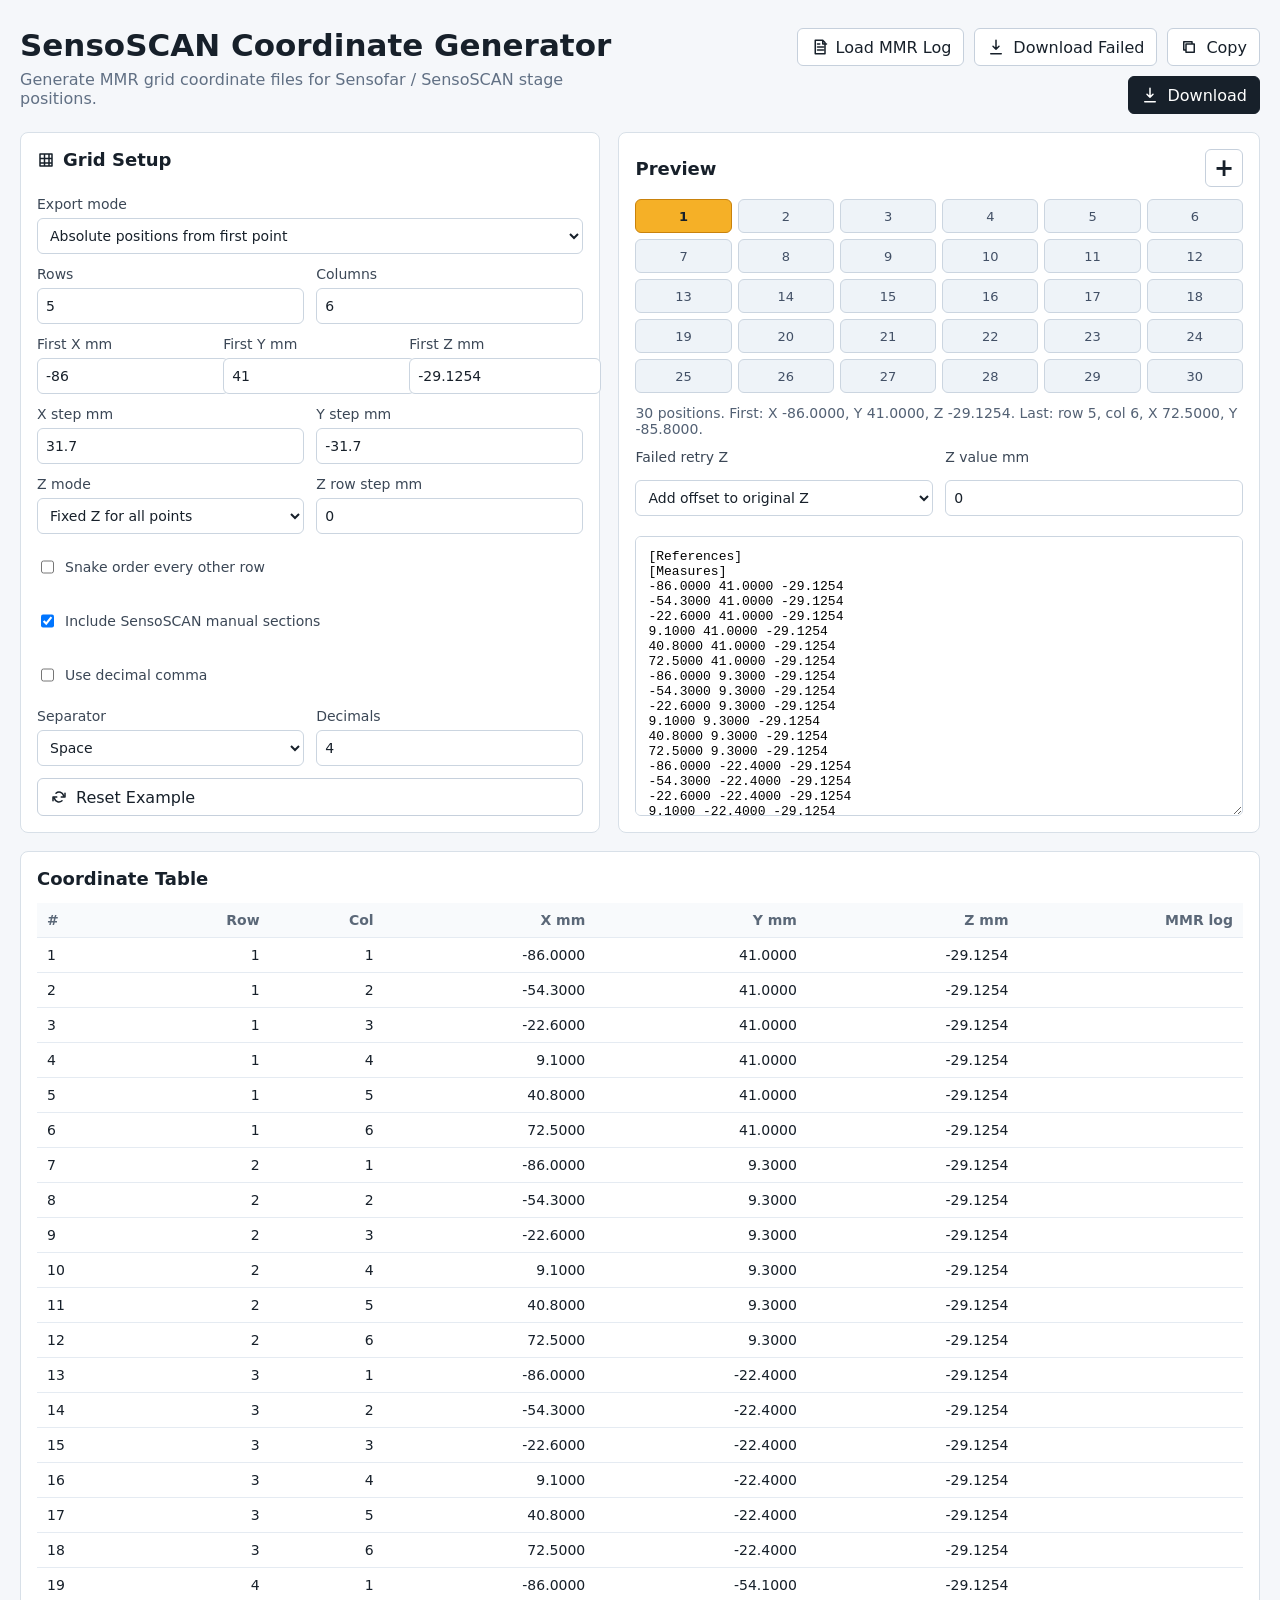
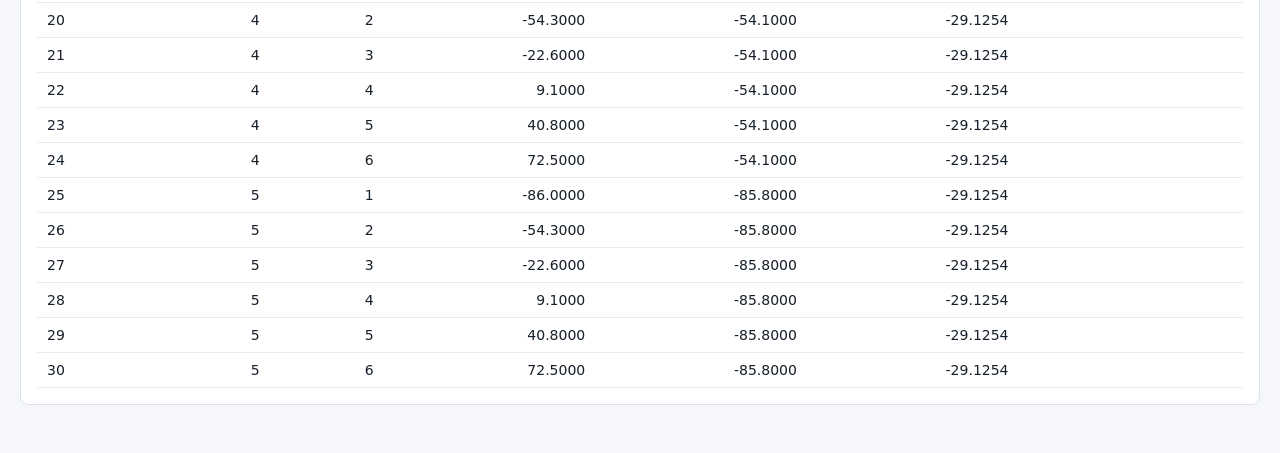
<file: index.html>
<!doctype html>
<html lang="en">
  <head>
    <meta charset="UTF-8" />
    <meta name="viewport" content="width=device-width, initial-scale=1.0" />
    <title>SensoSCAN Coordinate Generator</title>
    <link rel="icon" type="image/svg+xml" href="/favicon.svg" />
    <link rel="stylesheet" href="/src/styles.css" />
  </head>
  <body>
    <div id="root"></div>
    <script type="module" src="/src/main.js"></script>
  </body>
</html>
</file>
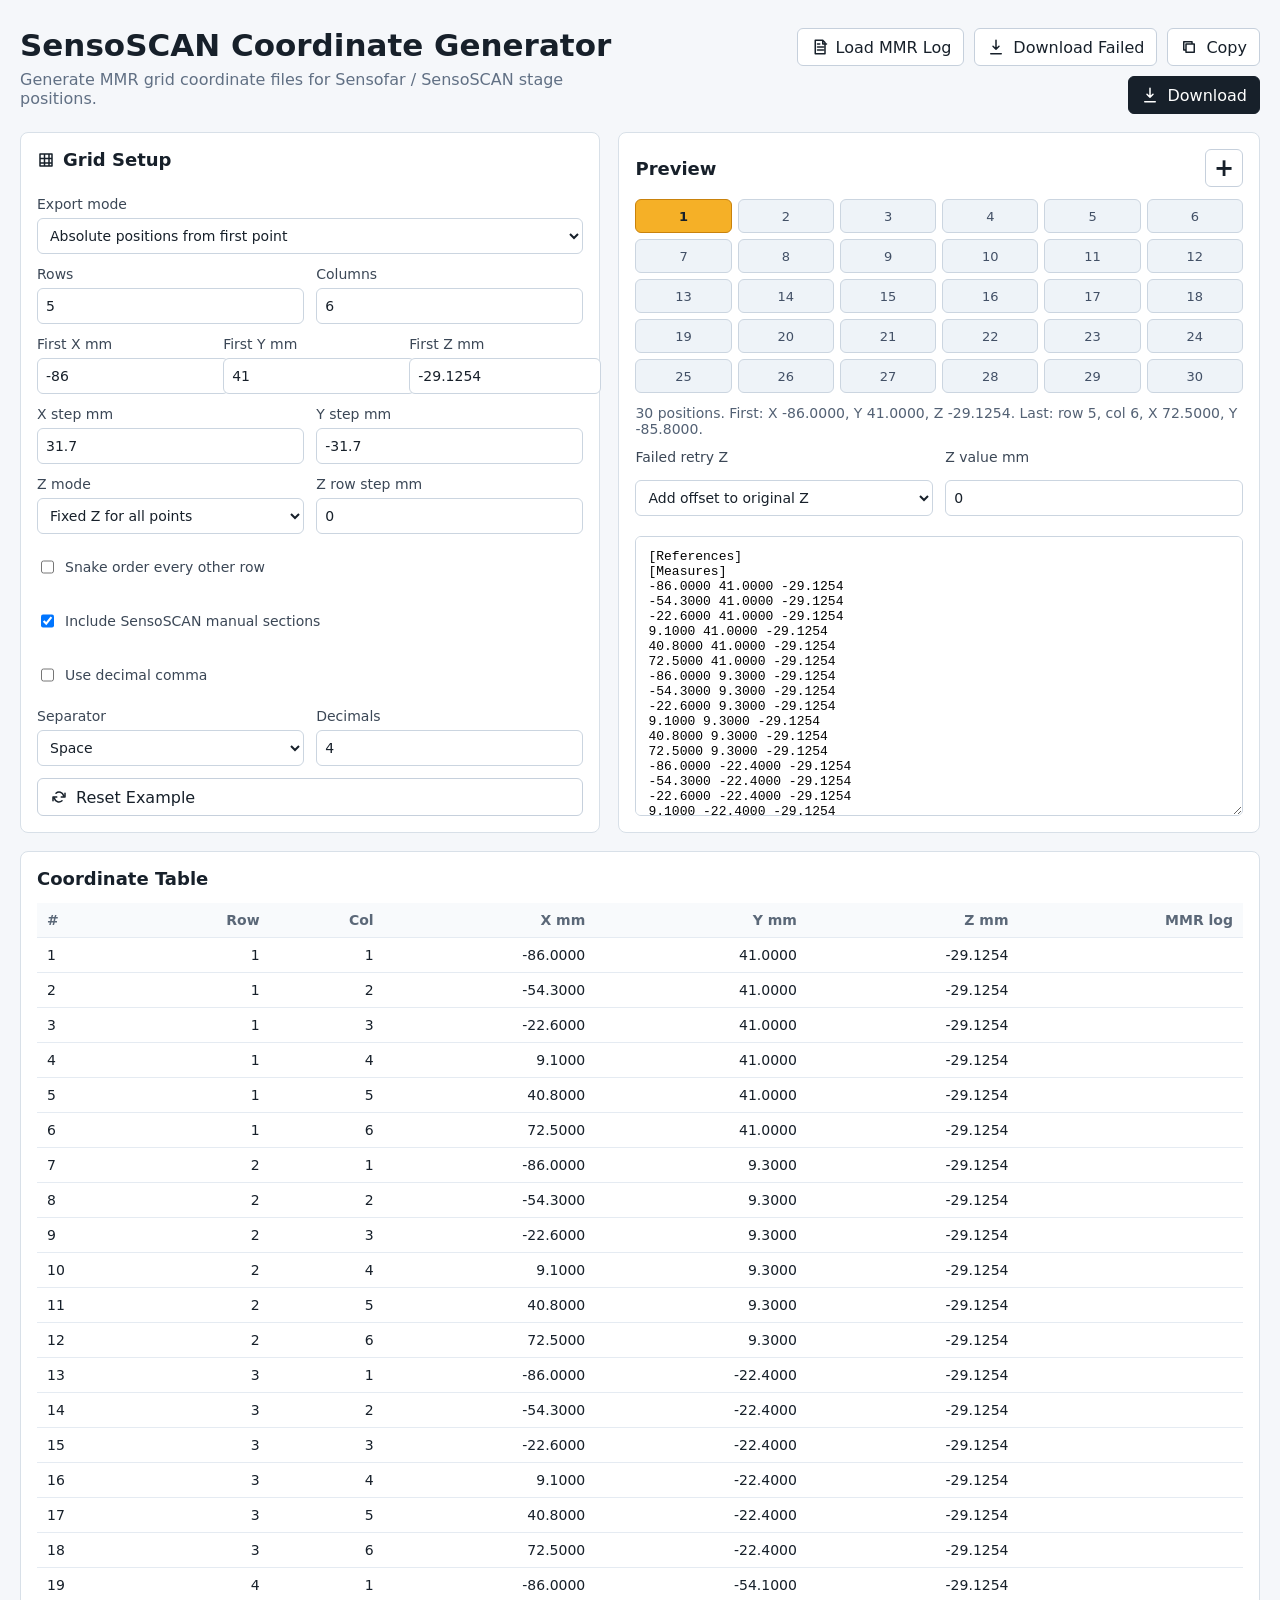
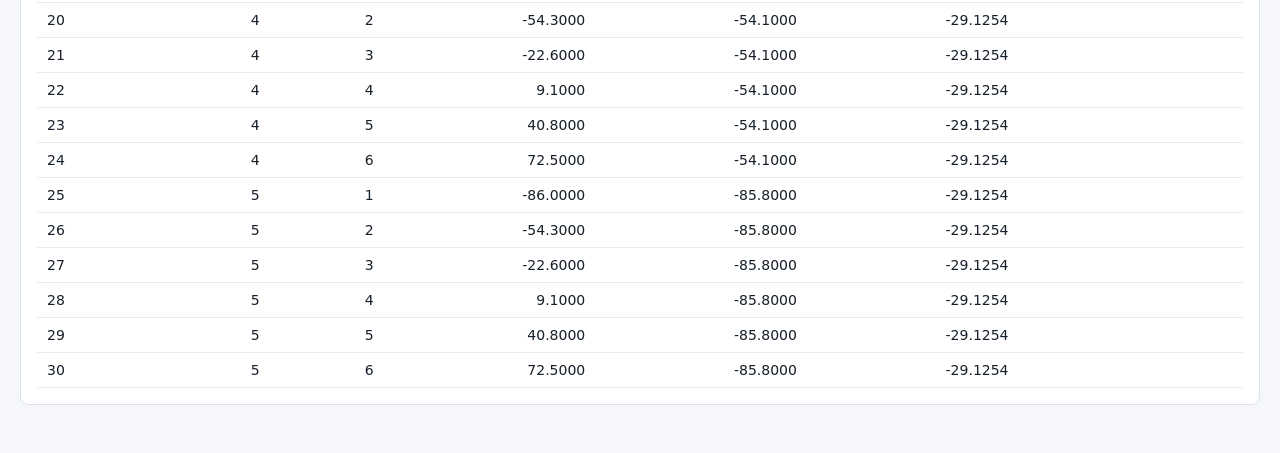
<file: standalone-coordinate-generator.html>
<!doctype html>
<html lang="en">
<head>
  <meta charset="utf-8" />
  <meta name="viewport" content="width=device-width, initial-scale=1" />
  <title>SensoSCAN Coordinate Generator</title>
  <style>
    :root { color-scheme: light; font-family: Inter, ui-sans-serif, system-ui, -apple-system, BlinkMacSystemFont, "Segoe UI", sans-serif; background: #f5f7fa; color: #17202a; }
    * { box-sizing: border-box; }
    body { margin: 0; min-width: 320px; }
    button, input, select, textarea { font: inherit; }
    svg { width: 18px; height: 18px; fill: none; stroke: currentColor; stroke-width: 2; stroke-linecap: round; stroke-linejoin: round; }
    .app { width: min(1420px, calc(100vw - 40px)); margin: 0 auto; padding: 28px 0 48px; }
    .topbar { display: flex; justify-content: space-between; gap: 20px; align-items: flex-start; margin-bottom: 18px; }
    h1 { margin: 0 0 8px; font-size: 31px; line-height: 1.1; }
    h2 { margin: 0 0 14px; font-size: 18px; display: flex; align-items: center; gap: 8px; }
    p { margin: 0; color: #617084; }
    button { height: 38px; padding: 0 12px; border: 1px solid #c6d0dc; background: #fff; color: #17202a; border-radius: 6px; display: inline-flex; align-items: center; gap: 8px; cursor: pointer; }
    button:hover { border-color: #6e7e90; }
    .primary { background: #17202a; color: #fff; border-color: #17202a; }
    .actions { display: flex; gap: 10px; flex-wrap: wrap; justify-content: flex-end; }
    .layout { display: grid; grid-template-columns: 0.95fr 1.05fr; gap: 18px; margin-bottom: 18px; }
    .panel { background: #fff; border: 1px solid #d8e0e8; border-radius: 8px; padding: 16px; }
    form.panel { display: grid; gap: 12px; }
    label { min-width: 0; color: #3b4756; font-size: 14px; display: grid; gap: 6px; }
    .check { grid-template-columns: auto 1fr; align-items: center; gap: 8px; }
    .two, .three { display: grid; gap: 12px; }
    .two { grid-template-columns: repeat(2, minmax(0, 1fr)); }
    .three { grid-template-columns: repeat(3, minmax(0, 1fr)); }
    input, select { height: 36px; border: 1px solid #cbd5e0; border-radius: 6px; padding: 0 8px; background: #fff; color: #17202a; }
    .previewPanel { display: grid; grid-template-rows: auto auto auto 1fr; gap: 12px; }
    .previewHeader { display: flex; justify-content: space-between; gap: 12px; align-items: center; }
    .previewHeader h2 { margin-bottom: 0; }
    .iconButton { width: 38px; justify-content: center; font-size: 24px; line-height: 1; font-weight: 700; }
    .gridPreview { display: grid; gap: 6px; }
    .cell { min-height: 34px; border-radius: 6px; border: 1px solid #cbd5e0; background: #eef3f8; display: flex; align-items: center; justify-content: center; font-size: 13px; color: #425066; }
    .cell.first { background: #f5b027; border-color: #c9820c; color: #17202a; font-weight: 740; }
    .cell.failed { background: #ffe1e1; border-color: #d22929; color: #8a1111; font-weight: 760; }
    .cell.empty { border-style: dashed; background: #fff; color: transparent; }
    .summary { color: #536174; font-size: 14px; }
    .logSummary { border: 1px solid #f0b8b8; background: #fff4f4; color: #7b1e1e; border-radius: 6px; padding: 9px 10px; font-size: 13px; line-height: 1.4; }
    .failedRetryControls { display: grid; grid-template-columns: 1fr 1fr; gap: 12px; }
    textarea { width: 100%; min-height: 280px; resize: vertical; border: 1px solid #cbd5e0; border-radius: 6px; padding: 12px; font-family: "Cascadia Mono", Consolas, monospace; font-size: 13px; }
    table { width: 100%; border-collapse: collapse; font-size: 14px; }
    th, td { text-align: right; padding: 9px 10px; border-bottom: 1px solid #e5ebf2; }
    th { background: #f8fafc; color: #5b6878; font-weight: 680; }
    th:first-child, td:first-child { text-align: left; }
    .failedRow td { background: #fff4f4; color: #7b1e1e; }
    @media (max-width: 900px) {
      .app { width: min(100vw - 24px, 1420px); padding-top: 18px; }
      .topbar, .layout { grid-template-columns: 1fr; flex-direction: column; }
      .two, .three { grid-template-columns: 1fr; }
    }
  </style>
</head>
<body>
  <div id="root"></div>
  <script>
    let state = {
      mode: "absolute",
      rows: 5,
      cols: 6,
      firstX: -86,
      firstY: 41,
      firstZ: -29.1254,
      spacingX: 31.7,
      spacingY: -31.7,
      zMode: "fixed",
      zStep: 0,
      snake: false,
      includeHeader: true,
      decimalComma: false,
      separator: "space",
      precision: 4,
      extraPositions: 0,
      failedZMode: "offset",
      failedZValue: 0,
    };

    const root = document.getElementById("root");
    let mmrLogAnalysis = null;

    function icon(name) {
      const paths = {
        grid: "M4 4h16v16H4z M4 10h16M4 16h16M10 4v16M16 4v16",
        download: "M12 3v12m0 0 4-4m-4 4-4-4M5 21h14",
        copy: "M8 8h11v11H8z M5 5h11v3H8v8H5z",
        refresh: "M20 7v5h-5M4 17v-5h5M18 10a6 6 0 0 0-10-3M6 14a6 6 0 0 0 10 3",
        log: "M7 3h10l3 3v15H7z M17 3v5h5 M10 12h8M10 16h8M10 8h3",
      };
      return `<svg viewBox="0 0 24 24" aria-hidden="true"><path d="${paths[name]}" /></svg>`;
    }

    function render() {
      root.innerHTML = `
        <main class="app">
          <section class="topbar">
            <div>
              <h1>SensoSCAN Coordinate Generator</h1>
              <p>Generate MMR grid coordinate files for Sensofar / SensoSCAN stage positions.</p>
            </div>
            <div class="actions">
              <input id="logInput" type="file" accept=".log,.txt" hidden />
              <button id="loadLogBtn">${icon("log")}Load MMR Log</button>
              <button id="downloadFailedBtn" disabled>${icon("download")}Download Failed</button>
              <button id="copyBtn">${icon("copy")}Copy</button>
              <button class="primary" id="downloadBtn">${icon("download")}Download</button>
            </div>
          </section>

          <section class="layout">
            <form class="panel" id="settings">
              <h2>${icon("grid")}Grid Setup</h2>
              <label>Export mode
                <select id="mode">
                  <option value="absolute">Absolute positions from first point</option>
                  <option value="relative">Relative centered grid</option>
                </select>
              </label>
              <div class="two">
                <label>Rows <input id="rows" type="number" min="1" max="50" step="1" /></label>
                <label>Columns <input id="cols" type="number" min="1" max="50" step="1" /></label>
              </div>
              <div class="three">
                <label>First X mm <input id="firstX" type="number" step="0.0001" /></label>
                <label>First Y mm <input id="firstY" type="number" step="0.0001" /></label>
                <label>First Z mm <input id="firstZ" type="number" step="0.0001" /></label>
              </div>
              <div class="two">
                <label>X step mm <input id="spacingX" type="number" step="0.0001" /></label>
                <label>Y step mm <input id="spacingY" type="number" step="0.0001" /></label>
              </div>
              <div class="two">
                <label>Z mode
                  <select id="zMode">
                    <option value="fixed">Fixed Z for all points</option>
                    <option value="blank">Leave Z blank</option>
                    <option value="row-step">Add Z step per row</option>
                  </select>
                </label>
                <label>Z row step mm <input id="zStep" type="number" step="0.0001" /></label>
              </div>
              <label class="check"><input id="snake" type="checkbox" /> Snake order every other row</label>
              <label class="check"><input id="includeHeader" type="checkbox" /> Include SensoSCAN manual sections</label>
              <label class="check"><input id="decimalComma" type="checkbox" /> Use decimal comma</label>
              <div class="two">
                <label>Separator
                  <select id="separator">
                    <option value="space">Space</option>
                    <option value="tab">Tab</option>
                    <option value="semicolon">Semicolon</option>
                    <option value="comma">Comma</option>
                  </select>
                </label>
                <label>Decimals <input id="precision" type="number" min="0" max="8" step="1" /></label>
              </div>
              <button type="button" id="resetBtn">${icon("refresh")}Reset Example</button>
            </form>

            <section class="panel previewPanel">
              <div class="previewHeader">
                <h2>Preview</h2>
                <button type="button" id="addPositionBtn" class="iconButton" title="Append the next position in the same grid pattern">+</button>
              </div>
              <div id="gridPreview" class="gridPreview"></div>
              <div class="summary" id="summary"></div>
              <div id="logSummary" class="logSummary" hidden></div>
              <div class="failedRetryControls">
                <label>Failed retry Z
                  <select id="failedZMode">
                    <option value="offset">Add offset to original Z</option>
                    <option value="absolute">Set absolute Z</option>
                  </select>
                </label>
                <label>Z value mm <input id="failedZValue" type="number" step="0.0001" /></label>
              </div>
              <textarea id="output" spellcheck="false"></textarea>
            </section>
          </section>

          <section class="panel">
            <h2>Coordinate Table</h2>
            <div id="tableWrap"></div>
          </section>
        </main>
      `;

      bindControls();
      updateControls();
      updateOutput();
    }

    function bindControls() {
      for (const id of Object.keys(state)) {
        const el = document.getElementById(id);
        if (!el) continue;
        el.oninput = () => {
          readControls();
          updateOutput();
        };
        el.onchange = el.oninput;
      }
      document.getElementById("resetBtn").onclick = () => {
        state = { ...state, mode: "absolute", rows: 5, cols: 6, firstX: -86, firstY: 41, firstZ: -29.1254, spacingX: 31.7, spacingY: -31.7, zMode: "fixed", zStep: 0, snake: false, includeHeader: true, decimalComma: false, separator: "space", precision: 4, extraPositions: 0, failedZMode: "offset", failedZValue: 0 };
        updateControls();
        updateOutput();
      };
      document.getElementById("copyBtn").onclick = async () => {
        const text = document.getElementById("output").value;
        try {
          await navigator.clipboard.writeText(text);
          flash("Copied coordinate file text.");
        } catch {
          document.getElementById("output").select();
          document.execCommand("copy");
          flash("Copied coordinate file text.");
        }
      };
      document.getElementById("downloadBtn").onclick = downloadFile;
      document.getElementById("addPositionBtn").onclick = addPosition;
      document.getElementById("loadLogBtn").onclick = () => document.getElementById("logInput").click();
      document.getElementById("logInput").onchange = handleLogFile;
      document.getElementById("downloadFailedBtn").onclick = downloadFailedFile;
    }

    function readControls() {
      state.mode = document.getElementById("mode").value;
      state.rows = clampInt(document.getElementById("rows").value, 1, 50);
      state.cols = clampInt(document.getElementById("cols").value, 1, 50);
      state.firstX = numberValue("firstX");
      state.firstY = numberValue("firstY");
      state.firstZ = numberValue("firstZ");
      state.spacingX = numberValue("spacingX");
      state.spacingY = numberValue("spacingY");
      state.zMode = document.getElementById("zMode").value;
      state.zStep = numberValue("zStep");
      state.snake = document.getElementById("snake").checked;
      state.includeHeader = document.getElementById("includeHeader").checked;
      state.decimalComma = document.getElementById("decimalComma").checked;
      state.separator = document.getElementById("separator").value;
      state.precision = clampInt(document.getElementById("precision").value, 0, 8);
      state.failedZMode = document.getElementById("failedZMode").value;
      state.failedZValue = numberValue("failedZValue");
      state.extraPositions = Math.max(0, Math.min(state.extraPositions, state.cols * 50 - state.rows * state.cols));
    }

    function updateControls() {
      for (const [id, value] of Object.entries(state)) {
        const el = document.getElementById(id);
        if (!el) continue;
        if (el.type === "checkbox") el.checked = Boolean(value);
        else el.value = value;
      }
    }

    function numberValue(id) {
      const value = Number(document.getElementById(id).value);
      return Number.isFinite(value) ? value : 0;
    }

    function clampInt(value, min, max) {
      const n = Math.round(Number(value));
      if (!Number.isFinite(n)) return min;
      return Math.max(min, Math.min(max, n));
    }

    function generateCoordinates() {
      const coords = [];
      const relativeX0 = -0.5 * (state.cols - 1) * Math.abs(state.spacingX);
      const relativeY0 = -0.5 * (state.rows - 1) * Math.abs(state.spacingY);
      const totalPositions = state.rows * state.cols + state.extraPositions;
      const totalRows = Math.ceil(totalPositions / state.cols);
      for (let r = 0; r < totalRows; r++) {
        const columns = Array.from({ length: state.cols }, (_, i) => i);
        if (state.snake && r % 2) columns.reverse();
        for (const c of columns) {
          if (coords.length >= totalPositions) break;
          const x = state.mode === "relative" ? relativeX0 + c * Math.abs(state.spacingX) : state.firstX + c * state.spacingX;
          const y = state.mode === "relative" ? relativeY0 + r * Math.abs(state.spacingY) : state.firstY + r * state.spacingY;
          let z = null;
          if (state.zMode === "fixed") z = state.firstZ;
          if (state.zMode === "row-step") z = state.firstZ + r * state.zStep;
          coords.push({ index: coords.length + 1, row: r + 1, col: c + 1, x, y, z });
        }
      }
      return coords;
    }

    function addPosition() {
      readControls();
      const maxPositions = state.cols * 50;
      const currentPositions = state.rows * state.cols + state.extraPositions;
      if (currentPositions >= maxPositions) {
        flash("The preview already reaches the 50-row limit.");
        return;
      }
      state.extraPositions += 1;
      updateOutput();
    }

    function formatNumber(value) {
      let text = value.toFixed(state.precision);
      if (state.decimalComma) text = text.replace(".", ",");
      return text;
    }

    function separator() {
      return { space: " ", tab: "\t", semicolon: ";", comma: "," }[state.separator] || " ";
    }

    function buildText(coords) {
      const sep = separator();
      const lines = [];
      if (state.includeHeader) {
        lines.push("[References]");
        lines.push("[Measures]");
      }
      for (const p of coords) {
        const row = [formatNumber(p.x), formatNumber(p.y)];
        if (p.z !== null) row.push(formatNumber(p.z));
        lines.push(row.join(sep));
      }
      return lines.join("\n") + "\n";
    }

    function updateOutput() {
      const coords = generateCoordinates();
      document.getElementById("output").value = buildText(coords);
      renderTable(coords);
      renderGrid(coords);
      const first = coords[0];
      const last = coords[coords.length - 1];
      const extra = state.extraPositions ? ` Base grid ${state.rows} x ${state.cols} plus ${state.extraPositions} appended.` : "";
      document.getElementById("summary").textContent = `${coords.length} positions.${extra} First: X ${first.x.toFixed(4)}, Y ${first.y.toFixed(4)}, Z ${first.z === null ? "blank" : first.z.toFixed(4)}. Last: row ${last.row}, col ${last.col}, X ${last.x.toFixed(4)}, Y ${last.y.toFixed(4)}.`;
      renderLogSummary();
    }

    function renderGrid(coords) {
      const el = document.getElementById("gridPreview");
      el.style.gridTemplateColumns = `repeat(${state.cols}, minmax(26px, 1fr))`;
      const byCell = new Map(coords.map((p) => [`${p.row}-${p.col}`, p]));
      el.innerHTML = "";
      const renderedRows = Math.max(state.rows, Math.ceil(coords.length / state.cols));
      for (let r = 1; r <= renderedRows; r++) {
        for (let c = 1; c <= state.cols; c++) {
          const p = byCell.get(`${r}-${c}`);
          const cell = document.createElement("div");
          cell.className = p ? (p.index === 1 ? "cell first" : "cell") : "cell empty";
          if (p && mmrLogAnalysis?.failedByIndex.has(p.index)) cell.classList.add("failed");
          cell.textContent = p ? p.index : "";
          cell.title = p ? `Row ${r}, Col ${c}: X ${p.x.toFixed(4)} mm, Y ${p.y.toFixed(4)} mm` : `Row ${r}, Col ${c}: empty`;
          if (p && mmrLogAnalysis?.failedByIndex.has(p.index)) {
            const item = mmrLogAnalysis.failedByIndex.get(p.index);
            cell.title += `. Failed measurement in MMR log: ${item.reasons.join(", ")}.`;
          }
          el.appendChild(cell);
        }
      }
    }

    function renderTable(coords) {
      document.getElementById("tableWrap").innerHTML = `
        <table>
          <thead><tr><th>#</th><th>Row</th><th>Col</th><th>X mm</th><th>Y mm</th><th>Z mm</th><th>MMR log</th></tr></thead>
          <tbody>${coords.map((p) => {
            const failed = mmrLogAnalysis?.failedByIndex.get(p.index);
            const status = failed ? `Failed: ${failed.reasons.join(", ")}` : (mmrLogAnalysis?.recordsByIndex.has(p.index) ? "OK" : "");
            return `<tr class="${failed ? "failedRow" : ""}"><td>${p.index}</td><td>${p.row}</td><td>${p.col}</td><td>${p.x.toFixed(4)}</td><td>${p.y.toFixed(4)}</td><td>${p.z === null ? "" : p.z.toFixed(4)}</td><td>${status}</td></tr>`;
          }).join("")}</tbody>
        </table>
      `;
    }

    async function handleLogFile(event) {
      const file = event.target.files?.[0];
      if (!file) return;
      try {
        mmrLogAnalysis = analyzeMmrLog(await file.text(), file.name);
        updateOutput();
        flash(`Loaded ${file.name}: ${mmrLogAnalysis.failed.length} failed measurements.`);
      } catch (error) {
        mmrLogAnalysis = null;
        updateOutput();
        flash(error.message || "Could not parse the MMR log.");
      } finally {
        event.target.value = "";
      }
    }

    function analyzeMmrLog(text, name = "MMR log") {
      const pattern = /P\((\d+)\/(\d+)\)\s+XYZAbs\(([^,]+)\s*,\s*([^,]+)\s*,\s*([^)]+)\)\s*\r?\nR\([^)]*\).*?m\.p\(([^)]+)\);\s*elapsed time:\s*([\d.]+)/g;
      const records = [];
      for (const match of text.matchAll(pattern)) {
        const metricText = match[6].trim();
        records.push({
          index: Number(match[1]),
          total: Number(match[2]),
          x: Number(match[3]),
          y: Number(match[4]),
          z: Number(match[5]),
          metricText,
          metric: metricText.toUpperCase() === "NA" ? NaN : Number(metricText),
          elapsed: Number(match[7]),
        });
      }
      if (!records.length) throw new Error("No MMR measurement records were found in this log.");
      const failed = records.map((record) => {
        const reasons = [];
        if (!Number.isFinite(record.metric)) reasons.push("m.p NA");
        else if (record.metric <= 0) reasons.push("m.p 0");
        return { ...record, reasons };
      }).filter((record) => record.reasons.length);
      return {
        name,
        records,
        recordsByIndex: new Map(records.map((record) => [record.index, record])),
        failed,
        failedByIndex: new Map(failed.map((record) => [record.index, record])),
      };
    }

    function renderLogSummary() {
      const el = document.getElementById("logSummary");
      const failedBtn = document.getElementById("downloadFailedBtn");
      if (!mmrLogAnalysis) {
        el.hidden = true;
        el.innerHTML = "";
        if (failedBtn) failedBtn.disabled = true;
        return;
      }
      el.hidden = false;
      if (failedBtn) failedBtn.disabled = !mmrLogAnalysis.failed.length;
      const failedList = mmrLogAnalysis.failed.map((r) => `P${String(r.index).padStart(4, "0")}`).join(", ") || "none";
      el.innerHTML = `
        <strong>MMR log:</strong> ${mmrLogAnalysis.records.length} records from ${mmrLogAnalysis.name}.
        Failures are detected only from direct result markers: m.p(NA) or m.p(0).
        <br><strong>Failed:</strong> ${failedList}
        <br><strong>Retry export:</strong> X/Y stay unchanged. Z will ${state.failedZMode === "absolute" ? `be set to ${formatNumber(state.failedZValue)} mm` : `add ${formatNumber(state.failedZValue)} mm to the original Z`}.
      `;
    }

    function downloadFile() {
      const text = document.getElementById("output").value;
      const blob = new Blob([text], { type: "text/plain;charset=utf-8" });
      const url = URL.createObjectURL(blob);
      const a = document.createElement("a");
      a.href = url;
      const suffix = state.extraPositions ? `_plus${state.extraPositions}` : "";
      a.download = `sensoscan_coordinates_${state.rows}x${state.cols}${suffix}.txt`;
      a.click();
      URL.revokeObjectURL(url);
    }

    function downloadFailedFile() {
      if (!mmrLogAnalysis?.failed.length) {
        flash("No failed measurements are loaded.");
        return;
      }
      const failedIndices = new Set(mmrLogAnalysis.failed.map((record) => record.index));
      const failedCoords = generateCoordinates().filter((point) => failedIndices.has(point.index)).map(applyFailedRetryZ);
      if (!failedCoords.length) {
        flash("No failed measurements match the current coordinate grid.");
        return;
      }
      const text = buildText(failedCoords);
      const blob = new Blob([text], { type: "text/plain;charset=utf-8" });
      const url = URL.createObjectURL(blob);
      const a = document.createElement("a");
      a.href = url;
      a.download = `sensoscan_failed_coordinates_${failedCoords.length}_from_${state.rows}x${state.cols}.txt`;
      a.click();
      URL.revokeObjectURL(url);
      flash(`Downloaded ${failedCoords.length} failed positions.`);
    }

    function applyFailedRetryZ(point) {
      const z = state.failedZMode === "absolute"
        ? state.failedZValue
        : (point.z === null ? state.failedZValue : point.z + state.failedZValue);
      return { ...point, z };
    }

    function flash(text) {
      const summary = document.getElementById("summary");
      const previous = summary.textContent;
      summary.textContent = text;
      setTimeout(() => { summary.textContent = previous; }, 1400);
    }

    render();
  </script>
</body>
</html>
</file>
<file: src/styles.css>
:root {
  color-scheme: light;
  font-family: Inter, ui-sans-serif, system-ui, -apple-system, BlinkMacSystemFont, "Segoe UI", sans-serif;
  background: #f5f7fa;
  color: #17202a;
}

* {
  box-sizing: border-box;
}

body {
  margin: 0;
  min-width: 320px;
}

button,
input,
select,
textarea {
  font: inherit;
}

svg {
  width: 18px;
  height: 18px;
  fill: none;
  stroke: currentColor;
  stroke-width: 2;
  stroke-linecap: round;
  stroke-linejoin: round;
}

.app {
  width: min(1420px, calc(100vw - 40px));
  margin: 0 auto;
  padding: 28px 0 48px;
}

.topbar {
  display: flex;
  justify-content: space-between;
  gap: 20px;
  align-items: flex-start;
  margin-bottom: 18px;
}

h1 {
  margin: 0 0 8px;
  font-size: 31px;
  line-height: 1.1;
}

h2 {
  margin: 0 0 14px;
  font-size: 18px;
  display: flex;
  align-items: center;
  gap: 8px;
}

p {
  margin: 0;
  color: #617084;
}

button {
  height: 38px;
  padding: 0 12px;
  border: 1px solid #c6d0dc;
  background: #ffffff;
  color: #17202a;
  border-radius: 6px;
  display: inline-flex;
  align-items: center;
  gap: 8px;
  cursor: pointer;
}

button:hover {
  border-color: #6e7e90;
}

.primary {
  background: #17202a;
  color: #ffffff;
  border-color: #17202a;
}

.actions {
  display: flex;
  gap: 10px;
  flex-wrap: wrap;
  justify-content: flex-end;
}

.layout {
  display: grid;
  grid-template-columns: 0.95fr 1.05fr;
  gap: 18px;
  margin-bottom: 18px;
}

.panel {
  background: #ffffff;
  border: 1px solid #d8e0e8;
  border-radius: 8px;
  padding: 16px;
}

form.panel {
  display: grid;
  gap: 12px;
}

label {
  min-width: 0;
  color: #3b4756;
  font-size: 14px;
  display: grid;
  gap: 6px;
}

.check {
  grid-template-columns: auto 1fr;
  align-items: center;
  gap: 8px;
}

.two,
.three {
  display: grid;
  gap: 12px;
}

.two {
  grid-template-columns: repeat(2, minmax(0, 1fr));
}

.three {
  grid-template-columns: repeat(3, minmax(0, 1fr));
}

input,
select {
  height: 36px;
  border: 1px solid #cbd5e0;
  border-radius: 6px;
  padding: 0 8px;
  background: #ffffff;
  color: #17202a;
}

.previewPanel {
  display: grid;
  grid-template-rows: auto auto auto 1fr;
  gap: 12px;
}

.previewHeader {
  display: flex;
  justify-content: space-between;
  gap: 12px;
  align-items: center;
}

.previewHeader h2 {
  margin-bottom: 0;
}

.iconButton {
  width: 38px;
  justify-content: center;
  font-size: 24px;
  line-height: 1;
  font-weight: 700;
}

.gridPreview {
  display: grid;
  gap: 6px;
}

.cell {
  min-height: 34px;
  border-radius: 6px;
  border: 1px solid #cbd5e0;
  background: #eef3f8;
  display: flex;
  align-items: center;
  justify-content: center;
  font-size: 13px;
  color: #425066;
}

.cell.first {
  background: #f5b027;
  border-color: #c9820c;
  color: #17202a;
  font-weight: 740;
}

.cell.failed {
  background: #ffe1e1;
  border-color: #d22929;
  color: #8a1111;
  font-weight: 760;
}

.cell.empty {
  border-style: dashed;
  background: #ffffff;
  color: transparent;
}

.summary {
  color: #536174;
  font-size: 14px;
}

.logSummary {
  border: 1px solid #f0b8b8;
  background: #fff4f4;
  color: #7b1e1e;
  border-radius: 6px;
  padding: 9px 10px;
  font-size: 13px;
  line-height: 1.4;
}

.failedRetryControls {
  display: grid;
  grid-template-columns: 1fr 1fr;
  gap: 12px;
}

textarea {
  width: 100%;
  min-height: 280px;
  resize: vertical;
  border: 1px solid #cbd5e0;
  border-radius: 6px;
  padding: 12px;
  font-family: "Cascadia Mono", Consolas, monospace;
  font-size: 13px;
}

table {
  width: 100%;
  border-collapse: collapse;
  font-size: 14px;
}

th,
td {
  text-align: right;
  padding: 9px 10px;
  border-bottom: 1px solid #e5ebf2;
}

th {
  background: #f8fafc;
  color: #5b6878;
  font-weight: 680;
}

th:first-child,
td:first-child {
  text-align: left;
}

.failedRow td {
  background: #fff4f4;
  color: #7b1e1e;
}

@media (max-width: 900px) {
  .app {
    width: min(100vw - 24px, 1420px);
    padding-top: 18px;
  }

  .topbar,
  .layout {
    grid-template-columns: 1fr;
    flex-direction: column;
  }

  .two,
  .three {
    grid-template-columns: 1fr;
  }
}
</file>
